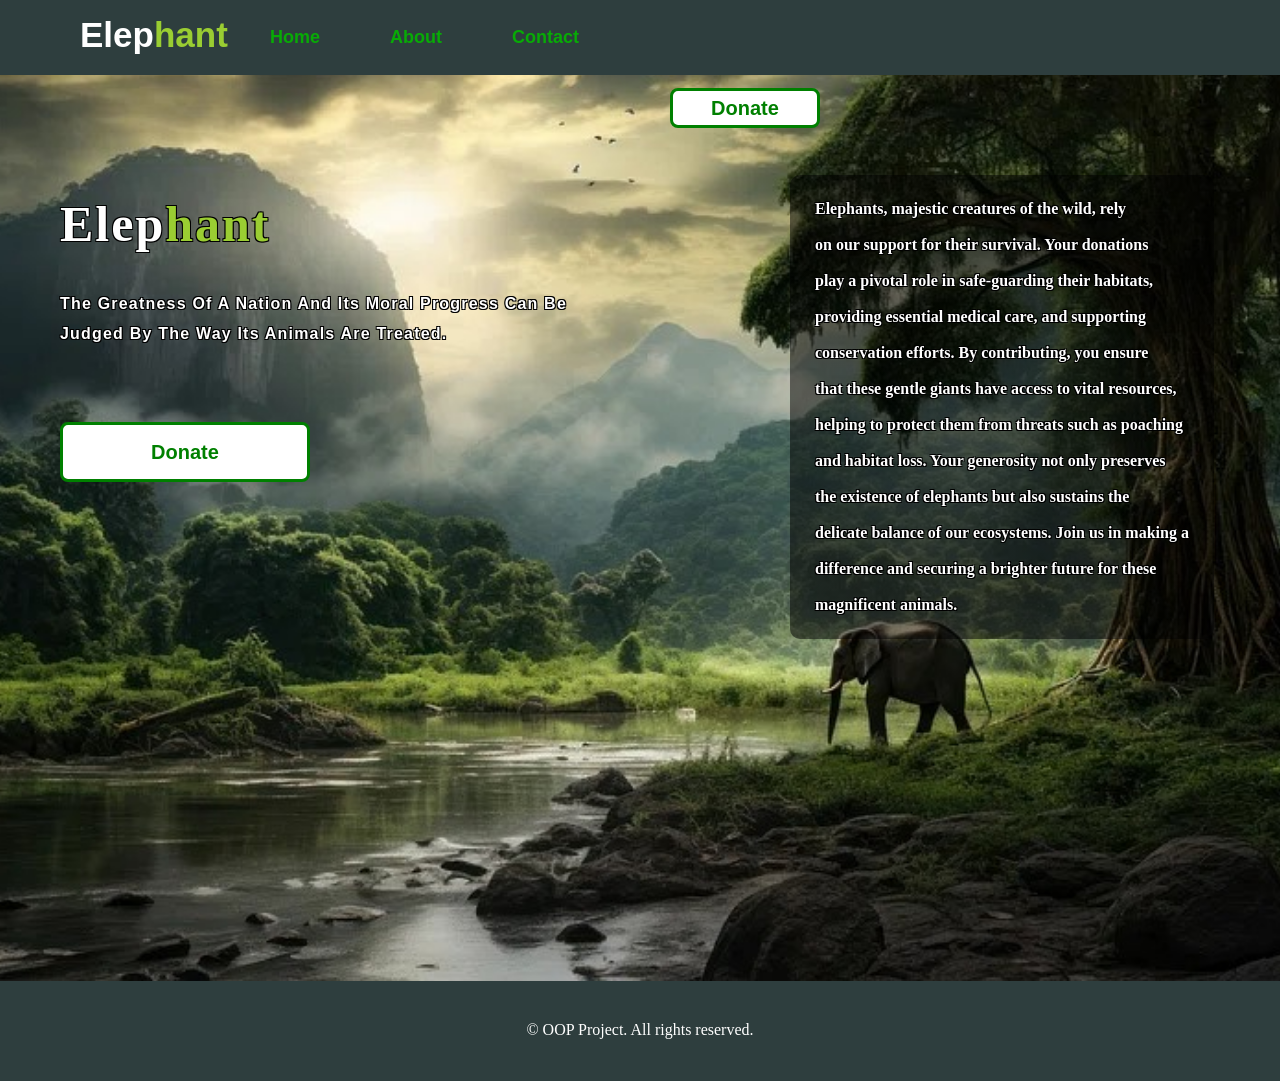
<file: Web_App/index.html>
<!DOCTYPE html>
<html>
    <head>
        <title>Elephant</title>
        <link rel="stylesheet" href="style.css">
    </head>
    <body>
        <div class="main">
            <div class="navbar">
                <div class="icon">
                    <h2 class="logo">Elep<span style="color: yellowgreen">hant</span></h2>
                </div>
                <div class="menu">
                    <ul>
                        <li><a href="index.html"">Home</a></li>
                        <li><a href="about.html"">About</a></li>
                        <li><a href="contact.html"">Contact</a></li>
                    </ul>
                </div>
                <div class="donate">
                    <a href="donate.html"><button class="btn">Donate</button></a>
                </div>
            </div>
            <div class="content">
                <div class="head">
                    <h1 class="logo1">Elep<span style="color: yellowgreen">hant</span></h1>
                    
                </div>                
                <br><br>
                <p class="para">
                    The Greatness Of A Nation And Its Moral Progress Can Be <br>
                    Judged By The Way Its Animals Are Treated.
                </p>
                <br><br>
                <a href="donate.html"><button class="btn2">Donate</button></a>

                <div class="para2">
                    Elephants, majestic creatures of the wild, rely<br><br> 
                    on our support for their survival. Your donations<br><br> 
                    play a pivotal role in safe-guarding their habitats,<br><br> 
                    providing essential medical care, and supporting<br><br> 
                    conservation efforts. By contributing, you ensure<br><br>
                    that these gentle giants have access to vital resources,<br><br>
                    helping to protect them from threats such as poaching<br><br> 
                    and habitat loss. Your generosity not only preserves<br><br> 
                    the existence of elephants but also sustains the<br><br> 
                    delicate balance of our ecosystems. Join us in making a<br><br> 
                    difference and securing a brighter future for these<br><br> 
                    magnificent animals.<br>
                </div>
            </div>
        </div>
        <footer>
            <div class="footer-content">
                <p>&copy; OOP Project. All rights reserved.</p>
            </div>
        </footer>
    </body>
</html>
</file>
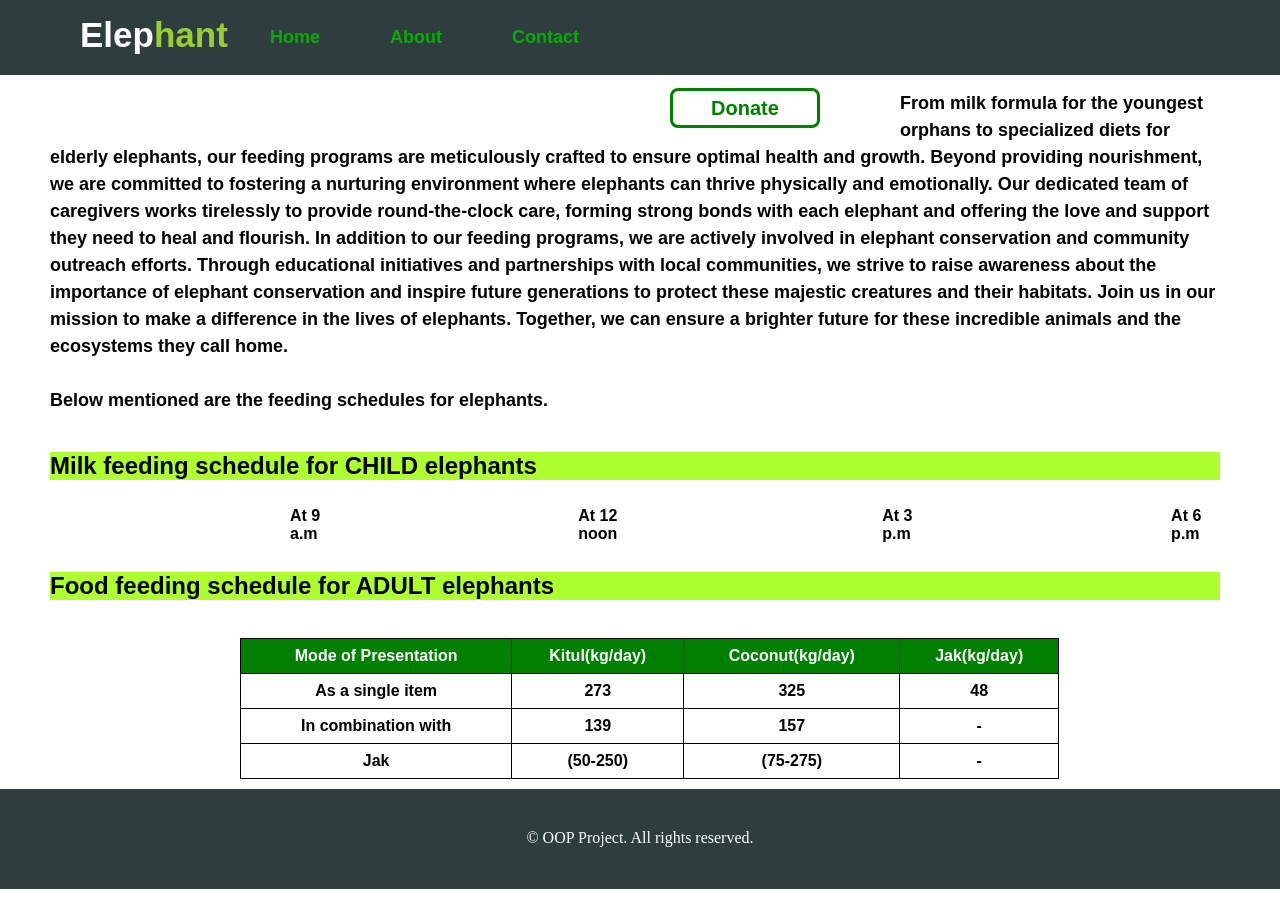
<file: Web_App/about.html>
<!DOCTYPE html>
<html>
    <head>
        <title>Elephant</title>
        <link rel="stylesheet" href="style.css">
    </head>
    <body>
        <div class="about-main">
            <div class="navbar">
                <div class="icon">
                    <h2 class="logo">Elep<span style="color: yellowgreen">hant</span></h2>
                </div>
                <div class="menu">
                    <ul>
                        <li><a href="index.html"">Home</a></li>
                        <li><a href="about.html"">About</a></li>
                        <li><a href="contact.html"">Contact</a></li>
                    </ul>
                </div>
                <div class="donate">
                    <a href="donate.html"><button class="btn">Donate</button></a>
                </div>
                <div class="about-content">
                    <br><br><br><br><br><h4>From milk formula for the youngest orphans to specialized diets for elderly elephants, our feeding programs are meticulously crafted to ensure optimal health and growth. Beyond providing nourishment, we are committed to fostering a nurturing environment where elephants can thrive physically and emotionally. Our dedicated team of caregivers works tirelessly to provide round-the-clock care, forming strong bonds with each elephant and offering the love and support they need to heal and flourish. In addition to our feeding programs, we are actively involved in elephant conservation and community outreach efforts. Through educational initiatives and partnerships with local communities, we strive to raise awareness about the importance of elephant conservation and inspire future generations to protect these majestic creatures and their habitats. Join us in our mission to make a difference in the lives of elephants. Together, we can ensure a brighter future for these incredible animals and the ecosystems they call home.<br><br> Below mentioned are the feeding schedules for elephants.</h4>
                    <br><h2>Milk feeding schedule for CHILD elephants</h2>
                        <ul>
                            <li>At 9 a.m</li>
                            <li>At 12 noon</li>
                            <li>At 3 p.m</li>
                            <li>At 6 p.m</li>
                        </ul><br><br><br><br>
                    <h2>Food feeding schedule for ADULT elephants</h2><br>
                        <table class="food-table">
                            <tr>
                                <th>Mode of Presentation</th>                               
                                <th>Kitul(kg/day)</th>
                                <th>Coconut(kg/day)</th>
                                <th>Jak(kg/day)</th>
                            </tr>
                            <tr>
                                <td>As a single item</td>
                                <td>273</td>
                                <td>325</td>
                                <td>48</td>
                            </tr>
                            <tr>
                                <td>In combination with</td>
                                <td>139</td>
                                <td>157</td>
                                <td>-</td>
                            </tr>
                            <tr>
                                <td>Jak</td>
                                <td>(50-250)</td>
                                <td>(75-275)</td>
                                <td>-</td>
                            </tr>
                        </table>
                    </div>
                    <footer>
                        <div class="footer-content">
                            <p>&copy; OOP Project. All rights reserved.</p>
                        </div>
                    </footer>  
                </div>
        
</html>
</file>
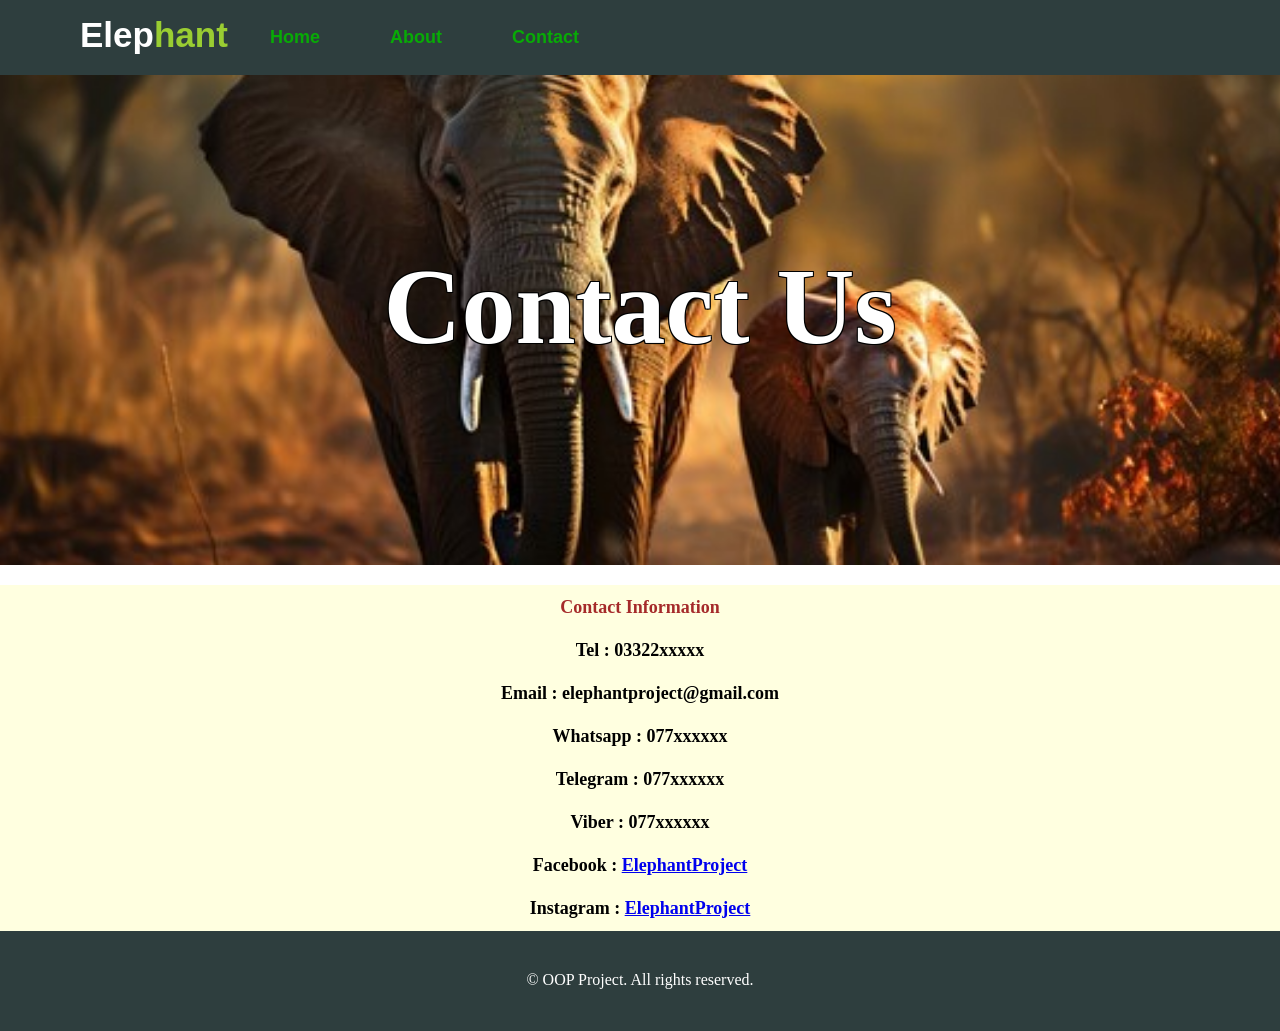
<file: Web_App/contact.html>
<!DOCTYPE html>
<html>
    <head>
        <title>Elephant</title>
        <link rel="stylesheet" href="style.css">
    </head>
    <body>
        <div class="contact-main">
            <div class="navbar">
                <div class="icon">
                    <h2 class="logo">Elep<span style="color: yellowgreen">hant</span></h2>
                </div>
                <div class="menu">
                    <ul>
                        <li><a href="index.html"">Home</a></li>
                        <li><a href="about.html"">About</a></li>
                        <li><a href="contact.html"">Contact</a></li>
                    </ul>
                </div>
                <div class="donate">
                    <a href="donate.html"><button class="btn">Donate</button></a>
                </div>
            </div>
            <div class="contact-us">
                <p class="c-us">Contact Us</p>
            </div>
            <div class="contact-form">
                <table class="contact-table">
                    <tr>
                        <th><span style="color:brown;font-weight: bold;">Contact Information</span></th>
                    </tr>
                    <tr>
                        <td>Tel : 03322xxxxx</td>
                    </tr>
                    <tr>
                        <td>Email : elephantproject@gmail.com</td>
                    </tr>
                    <tr>
                        <td>Whatsapp : 077xxxxxx</td>
                    </tr>
                    <tr>
                        <td>Telegram : 077xxxxxx</td>
                    </tr>
                    <tr>
                        <td>Viber : 077xxxxxx</td>
                    </tr>
                    <tr>
                        <td>Facebook : <a href="#">ElephantProject</a></td>
                    </tr>
                    <tr>
                        <td>Instagram : <a href="#">ElephantProject</a></td>
                    </tr>
                </table>
            </div>
        </div>
        <footer>
            <div class="footer-content">
                <p>&copy; OOP Project. All rights reserved.</p>
            </div>
        </footer>
    </body>
</html>
</file>
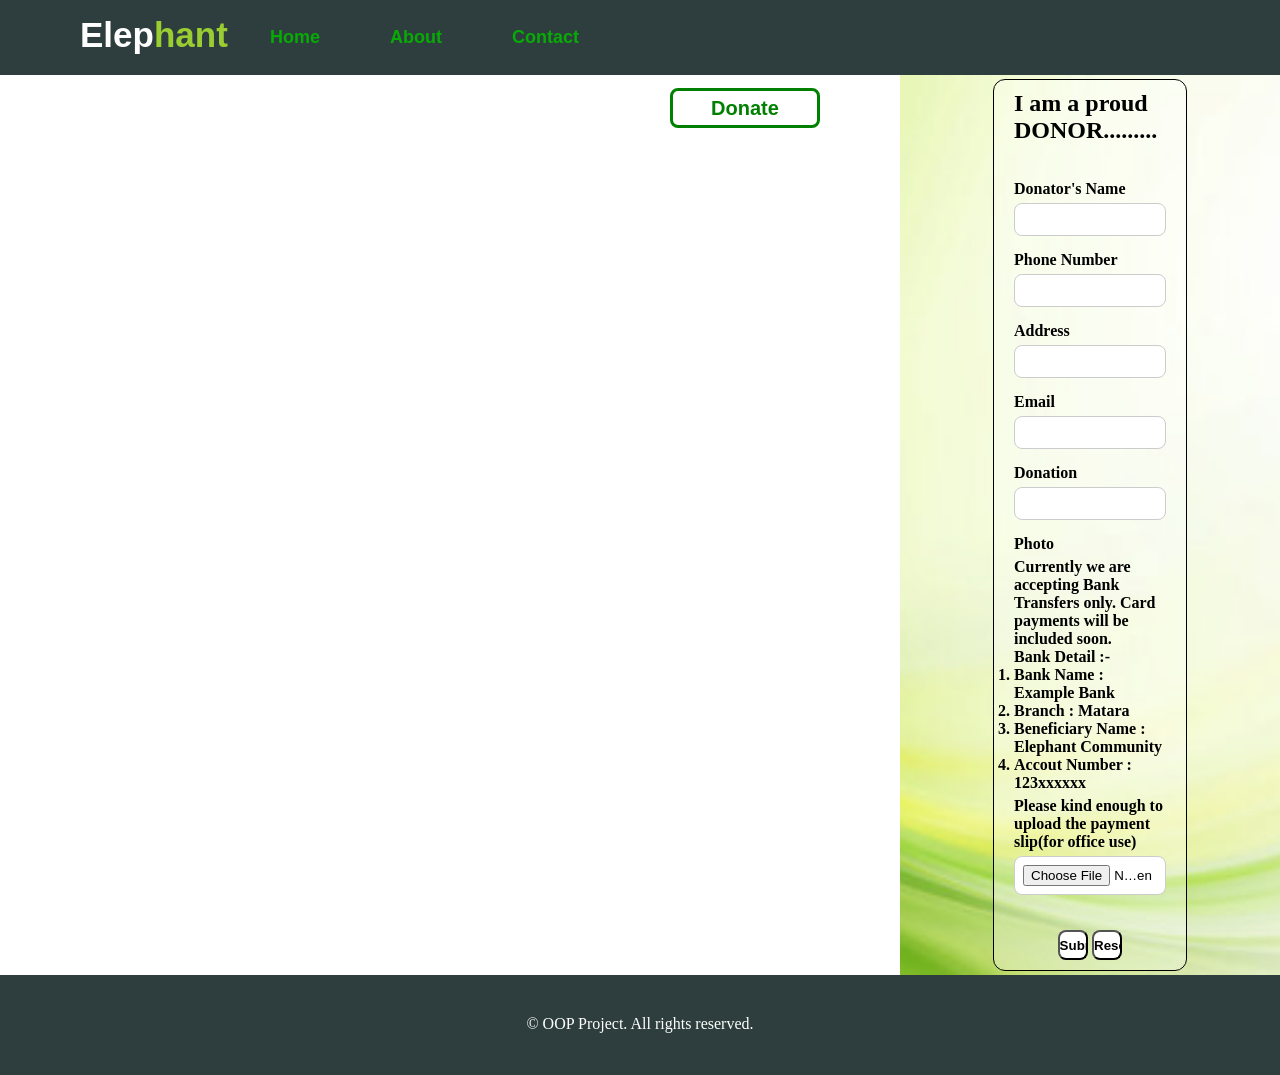
<file: Web_App/donate.html>
<!DOCTYPE html>
<html>
    <head>
        <title>Elephant</title>
        <link rel="stylesheet" href="style.css">
    </head>
    <body>
        <div class="donate-main">
            <div class="navbar">
                <div class="icon">
                    <h2 class="logo">Elep<span style="color: yellowgreen">hant</span></h2>
                </div>
                <div class="menu">
                    <ul>
                        <li><a href="index.html"">Home</a></li>
                        <li><a href="about.html"">About</a></li>
                        <li><a href="contact.html"">Contact</a></li>
                    </ul>
                </div>
                <div class="donate">
                    <a href="donate.html"><button class="btn">Donate</button></a>
                </div>
            </div>
            <div class="container">
                <div class="panel">
                    <h2>I am a proud DONOR.........</h2><br><br>
                    <div class="donation_form">
                        <form action="connect.php" method="post" enctype="multipart/form-data">
                            <div class="donation_info">
                                <label for="donatorName">Donator's Name</label>
                                <input type="text" class="donation_control" id="donatorName" name="donatorName"/>
                            </div>                          
                            <div class="donation_info">
                                <label for="phoneNumber">Phone Number</label>
                                <input type="text" class="donation_control" id="phoneNumber" name="phoneNumber"/>
                            </div>
                            <div class="donation_info">
                                <label for="address">Address</label>
                                <input type="text" class="donation_control" id="address" name="address"/>
                            </div>
                            <div class="donation_info">
                                <label for="email">Email</label>
                                <input type="text" class="donation_control" id="email" name="email"/>
                            </div>
                            <div class="donation_info">
                                <label for="donation">Donation</label>
                                <input type="text" class="donation_control" id="donation" name="donation"/>
                            </div>
                            <div class="donation_info">
                                <label for="photo">Photo</label>
                                <label for="photo">
                                    Currently we are accepting Bank Transfers only. Card payments will be included soon.<br>
                                    Bank Detail :-
                                        <ol class="form-ol">
                                            <li>Bank Name : Example Bank</li>
                                            <li>Branch : Matara</li>
                                            <li>Beneficiary Name : Elephant Community</li>
                                            <li>Accout Number : 123xxxxxx</li>
                                        </ol>
                                </label>
                                <label for="photo">Please kind enough to upload the payment slip(for office use)</label>
                                <input type="file" class="donation_control" id="photo" name="photo"/>
                            </div>
                            <div class="button">
                                <input type="submit" class="submit_btn" value="Submit">
                                <input type="reset" class="reset_btn" value="Reset">
                            </div>
                        </form>
                    </div>
                </div>
            </div>
            
            
        </div>
        <footer>
            <div class="footer-content">
                <p>&copy; OOP Project. All rights reserved.</p>
            </div>
        </footer>
    </body>
</html>
</file>
<file: Web_App/style.css>
*{
    margin: 0;
    padding: 0;
}

.main{
    width: 100%;   
    background-image: url("elephant.jpg");
    background-position: center;
    background-size: cover;
    height: 109vh;
}

.navbar{
    width: 100%;
    height: 75px;
    margin: auto;
    background-color: rgb(46, 62, 62);
    
}

.icon{
    width : 200px;
    float: left;
    height : 70px;
}

.logo{
    color: white;
    font-size: 35px;
    font-family: Arial;
    padding-left: 80px;
    padding-right: 25px;
    float: left;
    padding-top: 15px;
}

.menu{
    width: 400px;
    float: left;
    height: 70px;
}

ul{
    float:left;
    display:flex;
    align-items: center;
    justify-content: center;
}

ul li{
    list-style: none;
    margin-left: 70px;
    margin-top: 27px;
    font-size: 18px;
    justify-content: center;
}

ul li a{
    text-decoration: none;
    color: rgb(8, 170, 6);
    font-family: Arial;
    font-weight: bold;
    transition: 0.5s ease-in-out;
}

ul li a:hover{
    color : white;
    cursor : pointer;
}

.donate{
    width: 250px;
    float:left;
    margin-left: 650px;
}

.btn{
    width:150px;
    height:40px;
    background: white;
    border: 3px solid green;
    margin-top: 12px;
    color: green;
    border-radius: 8px;
    font-size: 20px;
    cursor : pointer;
    justify-content: center;
    transition: 0.5s ease;
    margin-left: 20px;
    margin-top: 18px;
    font-weight: bold;
}

.btn:hover{
    background-color: green;
    color: white;
    border: 2px solid white;
}

.btn:focus{
    outline: none;
}

.content{
    width: 1200px;
    height: auto;
    margin: auto;
    color: white;
    position: relative;
    text-shadow: 
        -1px -1px 0 black,  
         1px -1px 0 black,
        -1px  1px 0 black,
         1px  1px 0 black;
}

.content .para{
    padding-left: 20px;
    padding-bottom: 25px;
    font-family: Arial;
    letter-spacing: 1.2px;
    line-height: 30px;
    font-weight: bold;
}

.content h1{
    font-family: 'Times New Roman';
    font-size: 50px;
    padding-left: 20px;
    margin-top: 10%;
    letter-spacing: 2px;
}

.content .btn2{
    width:250px;
    height:60px;
    background: white;
    border: 3px solid green;
    margin-top: 12px;
    color: green;
    border-radius: 8px;
    font-size: 20px;
    cursor : pointer;
    justify-content: center;
    transition: 0.5s ease;
    margin-left: 20px;
    font-weight: bold;
    
}

.btn2:hover{
    background-color: green;
    color: white;
    border: 2px solid white;
}

.para2{
    width : auto;
    height :auto;
    background: linear-gradient(to top,rgba(0,0,0,0.5),rgba(0,0,0,0.5)50%);
    position: absolute;
    top : -20px;
    left : 750px;
    border-radius: 10px;
    padding : 25px;
    justify-content: center;
    font-size: 16px;
    font-weight: bold;
}

footer{
    width: 100%;
    height: 60px;
    margin: auto;
    background-color: rgb(46, 62, 62);
    text-align: center;
    padding-top: 40px;
    color: white;
}

.about-main{
    .main{
        width: 100%;   
        background-color: rgb(237, 238, 237);
        background-position: center;
        background-size: cover;
        height: auto;}
}

.about-content {
    margin-right: 10px;
    margin-right: 10px;
    padding-left: 50px;
    padding-right: 50px;
    font-family: Arial, sans-serif;
}

.about-content h4 {
    font-size: 18px;
    line-height: 1.5;
    justify-content: center;
    align-items: center;
}

.about-content h2 {
    font-size: 24px;
    margin-top: 20px;
    background-color: greenyellow;
}

.about-content ul {
    list-style-type: square;
    padding-left: 0;
}

.about-content ul li {
    font-size: 16px;
    margin-bottom: 5px;
    margin-left: 240px;
    font-weight: bold;
}

.food-table {
    width: 70%;
    border-collapse: collapse;
    margin-top: 20px;
    justify-content: center;
    margin-left: 190px;
    margin-bottom: 10px;
}

.food-table th, .food-table td {
    border: 1px solid #000;
    padding: 8px;
    text-align: center;
}

.food-table th {
    background-color: green;
    color: white;
    font-weight: bold;
}

.food-table td {
    background-color: #fff;
    font-weight: bold;
}

.contact-main {
    display: flex;
    flex-direction: column;
    align-items: center;
}

.contact-us {
    background-image:url("ele1.jpg");
    width: 100%; 
    color: #fff;
    padding: 20px;
    margin-bottom: 20px;
    background-position: center;
    background-size: cover;
    height: 450px;
}

.c-us{
    text-align: center;
    font-size: 108px;
    padding-top: 150px;
    text-shadow: 
        -1px -1px 0 black,  
         1px -1px 0 black,
        -1px  1px 0 black,
         1px  1px 0 black;
    font-weight: 600;
}

.contact-form {
    width: 100%;
    background-color: lightyellow;
    
}

.contact-table {
    width: 100%;

}

.contact-table th, .contact-table td {   
    padding: 10px;
    text-align: left;
    justify-content: center;
    text-align: center;
    font-size: 18px;
    font-weight: bold;
}

.container {
    
    background-image: url("pic2.jpg");
    background-size: cover;
    background-position: center;
    color: black;
}

.container {
    display: flex;
    justify-content: center;
    align-items: center;
    height: 100vh;
}

.panel {
    background-color: rgba(255, 255, 255, 0.3); 
    width: 40%;
    padding: 20px;
    border-radius: 12px;
    border:1px solid black;
    padding-top: 10px;
    padding-bottom: 10px;
}

.donation_info {
    margin-bottom: 15px;
    display: flex;
    flex-direction: column;
}

label {
    font-weight: bold;
    margin-bottom: 5px;
}

.donation_control {
    width: 100%;
    padding: 8px;
    border-radius: 5px;
    border: 1px solid #ccc;
    box-sizing: border-box;
    border-radius: 8px;
    background-color: white;
    color: black;
}

.button{
    text-align: center;
}

.submit_btn {
    margin-top: 20px;
    text-align: center;
    background-color: white;
    color: black;
    font-weight: bold;
    width: 20%;
    height: 30px;
    border-radius: 8px;
}

.reset_btn {
    margin-top: 20px;
    text-align: center;
    background-color: white;
    color: black;
    font-weight: bold;
    width: 20%;
    height: 30px;
    border-radius: 8px;
}

.form_ol{
    font-size: 14px;  
}

.submit_btn:hover{
    background-color: green;
    color: white;
    border:4px solid black;
}

.reset_btn:hover{
    background-color: green;
    color: white;
    border:4px solid black;
}
</file>
